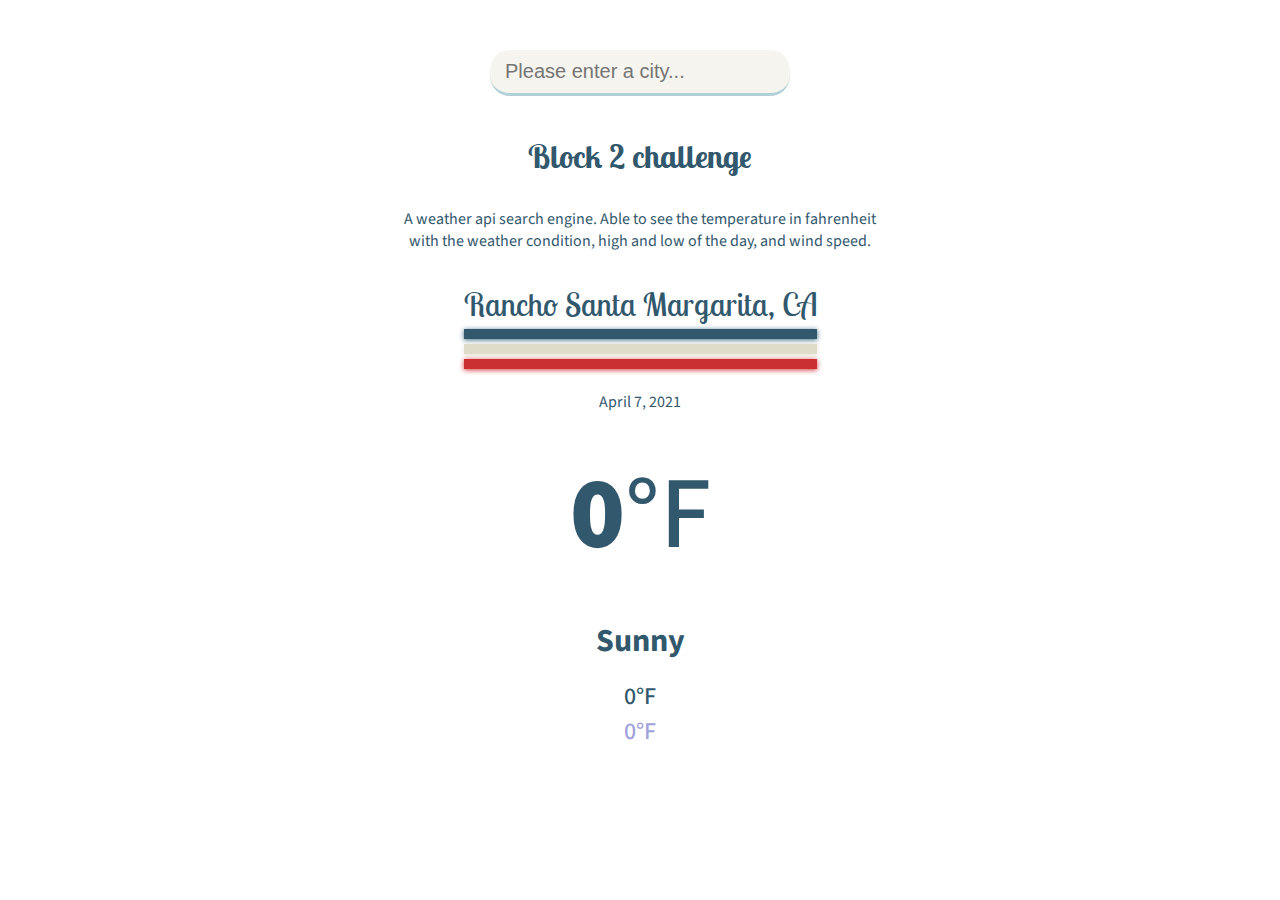
<file: week14/index.html>
<!DOCTYPE html>
<html lang="en">
<head>
  <meta charset="UTF-8">
  <meta name="viewport" content="width=device-width, initial-scale=1.0">
  <meta http-equiv="X-UA-Compatible" content="ie=edge">
  <style>
    @import url('https://fonts.googleapis.com/css2?family=Lobster+Two:ital@1&display=swap');
    @import url('https://fonts.googleapis.com/css2?family=Source+Sans+Pro&display=swap');
</style>
  <title>Weather Search</title>
  <link rel="stylesheet" href="style.css" />
</head>
<body>
  <div class="sidesSpacer">
  <div class="app-wrap">
    <header>
      <input type="text" autocomplete="off" class="search" placeholder="Please enter a city..." />
    </header>
    <main>
      <h1>Block 2 challenge</h1>
      <p>A weather api search engine. Able to see the temperature in fahrenheit with the weather condition, high and low of the day, and wind speed.</p>
      <section class="location">
        <div class="city">Rancho Santa Margarita, CA</div>
        <hr class="blueStripe">
    <hr class="beigeStripe">
    <hr class="redStripe">
    <br>
        <div class="date">April 7, 2021</div>
      </section>
      <div class="current">
        <div class="temp">0<span>°F</span></div>
        <div class="weather">Sunny</div>
        <div class="hiAndLow">0°F</div>
        <div class="windChill">0°F</div>
        
      </div>
    </main>
  </div>
</div>
  <script src="weatherSearch.js"></script>
</body>
</html>
</file>
<file: week14/style.css>
* {
    margin: 0;
    padding: 0;
    box-sizing: border-box;
  }
  
  body {
    font-family: 'Source Sans Pro', sans-serif;
    background-size: cover;
    background-position: top center;
  }
  
  .app-wrap {
    display: flex;
    flex-direction: column;
    min-height: 100vh;
    background-image: #F3F5F2;
  }
  
  header {
    display: flex;
    justify-content: center;
    align-items: center;
    padding: 50px 15px 15px;
  }
  
  header input {
    width: 100%;
    max-width: 300px;
    padding: 10px 15px;
    border: none;
    outline: none;
    background-color: #dfdcc952;
    border-radius: 20px 20px 20px 20px;
    border-bottom: 3px solid #B2D1D6;
    
    color: #313131;
    font-size: 20px;
    font-weight: 300;
    transition: 0.2s ease-out;
  }
  
  header input:focus {
    background-color: #b2d1d67c;
  }
  
  main {
    flex: 1 1 100%;
    padding: 25px 25px 50px;
    display: flex;
    flex-direction: column;
    align-items: center;
    text-align: center;
  }
  
  .location .city {
    font-family: 'Lobster Two', cursive;
    color: #32586D;
    font-size: 32px;
    font-weight: 500;
    margin-bottom: 5px;
  }
  
  .location .date {
    color: #32586D;
    font-size: 16px;
  }
  
  .current .temp {
    color: #32586D;
    font-size: 102px;
    font-weight: 900;
    margin: 30px 0px;

  }
  
  .current .temp span {
    font-weight: 500;
  }
  
  .current .weather {
    color: #32586D;
    font-size: 32px;
    font-weight: 700;
    margin-bottom: 15px;
    font-family: 'Source Sans Pro', sans-serif;
  }
  
  .current .hiAndLow {
    color: #32586D;
    font-size: 24px;
    font-weight: 500;
  }

  .current .windChill {
    color: rgb(159, 162, 219);
    font-size: 24px;
    font-weight: 500;

  }

  .blueStripe {
    height: 10px; 
    border-width: 0; 
    color: #32586D; 
    background-color: #32586D;
    box-shadow: 0px 1px 5px 0.2px  #45728a ;
    margin-bottom: 5px;
}
.beigeStripe {
    height: 10px; 
    border-width: 0; 
    color: #DFDCC9; 
    background-color: #DFDCC9;
    box-shadow: 0px 1px 5px 0.2px  #e7e6da ;
    margin-bottom: 5px;
}
.redStripe {
    height: 10px; 
    border-width: 0; 
    color: #CA3032; 
    background-color: #CA3032;
    box-shadow: 0px 1px 5px 0.2px  #da4749 ;
}

p {
  max-width: 40%;
  margin: 2em;
  color: #32586D;
  font-family: 'Source Sans Pro', sans-serif;
}

h1 {
  color: #32586D;
  font-family: 'Lobster Two', cursive;
}
</file>
